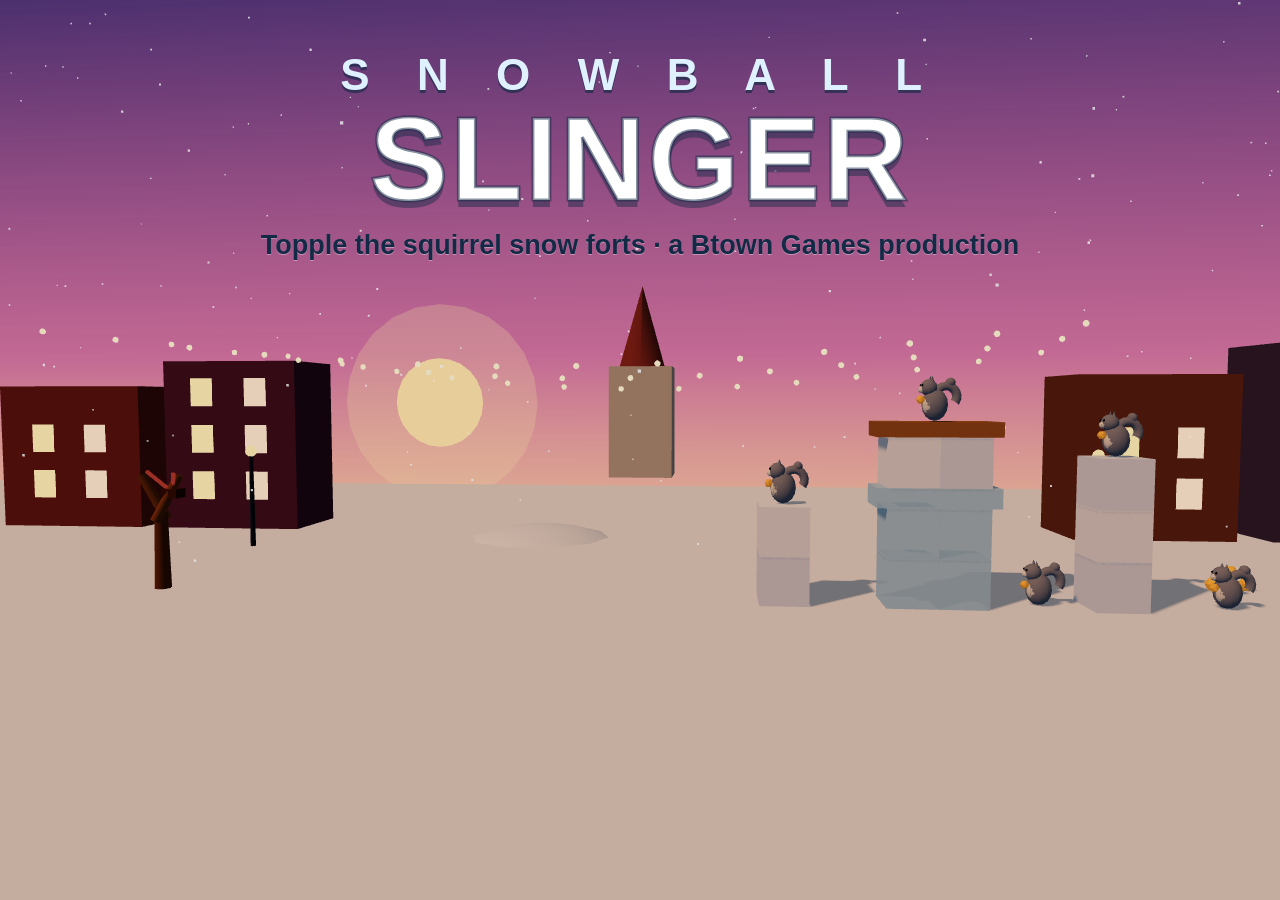
<file: tools/og.html>
<!DOCTYPE html>
<html lang="en">
<head>
<meta charset="utf-8">
<title>Snowball Slinger — social image renderer</title>
<style>
  html, body { margin: 0; background: #122a45; overflow: hidden; }
  /* og mode: the real 3D game (level 12, no UI) with the title composed on top */
  #scene { position: fixed; inset: 0; width: 100vw; height: 100vh; border: 0; }
  #titles {
    position: fixed; inset: 0; z-index: 2; pointer-events: none;
    font-family: -apple-system, BlinkMacSystemFont, "Segoe UI", Roboto, Arial, sans-serif;
    text-align: center; color: #fff;
  }
  .t-snowball {
    margin-top: 5.5vh; font-size: 44px; font-weight: 900; letter-spacing: 0.4em;
    color: #dff1ff; text-shadow: 0 3px 0 rgba(18,42,69,0.65);
  }
  .t-slinger {
    font-size: 118px; font-weight: 900; line-height: 1; letter-spacing: 0.02em;
    color: #ffffff; -webkit-text-stroke: 3px rgba(18,42,69,0.5);
    text-shadow: 0 7px 0 rgba(18,42,69,0.45);
  }
  .t-sub {
    margin-top: 12px; font-size: 27px; font-weight: 800; color: #122a45;
    text-shadow: 0 1px 0 rgba(255,255,255,0.35);
  }
  body.icon #titles { display: none; }
  #iconCanvas { display: none; }
  body.icon #scene { display: none; }
  body.icon #iconCanvas { display: block; }
</style>
<!-- GoatCounter -->
<script data-goatcounter="https://btown-brief.goatcounter.com/count"
        async src="//gc.zgo.at/count.js"></script>
</head>
<body>
<iframe id="scene" src="../index.html?og" scrolling="no"></iframe>
<div id="titles">
  <div class="t-snowball">S N O W B A L L</div>
  <div class="t-slinger">SLINGER</div>
  <div class="t-sub">Topple the squirrel snow forts · a Btown Games production</div>
</div>
<canvas id="iconCanvas" width="180" height="180"></canvas>
<script>
// ?icon → 180×180 app icon drawn in 2D; otherwise the live 3D scene + titles.
if (location.search.includes('icon')) {
  document.body.classList.add('icon');
  const g = document.getElementById('iconCanvas').getContext('2d');
  const sky = g.createLinearGradient(0, 0, 0, 180);
  sky.addColorStop(0, '#3f6ba8'); sky.addColorStop(0.62, '#e89a5e'); sky.addColorStop(1, '#ffd9a0');
  g.fillStyle = sky; g.fillRect(0, 0, 180, 180);
  g.fillStyle = '#eef4fb';
  g.beginPath(); g.ellipse(90, 186, 122, 36, 0, 0, 7); g.fill();
  g.strokeStyle = '#7a4a28'; g.lineCap = 'round';
  g.lineWidth = 13;
  g.beginPath(); g.moveTo(90, 152); g.lineTo(90, 110); g.stroke();
  g.lineWidth = 10;
  g.beginPath(); g.moveTo(90, 114); g.lineTo(60, 68); g.stroke();
  g.beginPath(); g.moveTo(90, 114); g.lineTo(120, 68); g.stroke();
  g.strokeStyle = '#8e3b2f'; g.lineWidth = 6;
  g.beginPath(); g.moveTo(60, 68); g.quadraticCurveTo(90, 116, 120, 68); g.stroke();
  g.fillStyle = '#ffffff';
  g.beginPath(); g.arc(90, 92, 22, 0, 7); g.fill();
  g.fillStyle = '#dfeefc';
  g.beginPath(); g.arc(83, 85, 6, 0, 7); g.fill();
  g.fillStyle = 'rgba(255,255,255,0.92)';
  [[34,38,3.4],[58,24,2.6],[126,30,3],[150,52,2.6],[30,76,2.4],[148,96,2.8]]
    .forEach(([x,y,r]) => { g.beginPath(); g.arc(x, y, r, 0, 7); g.fill(); });
  g.fillStyle = '#e8a13c'; g.strokeStyle = '#c67f22'; g.lineWidth = 2;
  g.beginPath();
  g.moveTo(143,132); g.lineTo(152,138); g.lineTo(149,148); g.lineTo(138,149); g.lineTo(134,140);
  g.closePath(); g.fill(); g.stroke();
}
</script>
</body>
</html>
</file>
